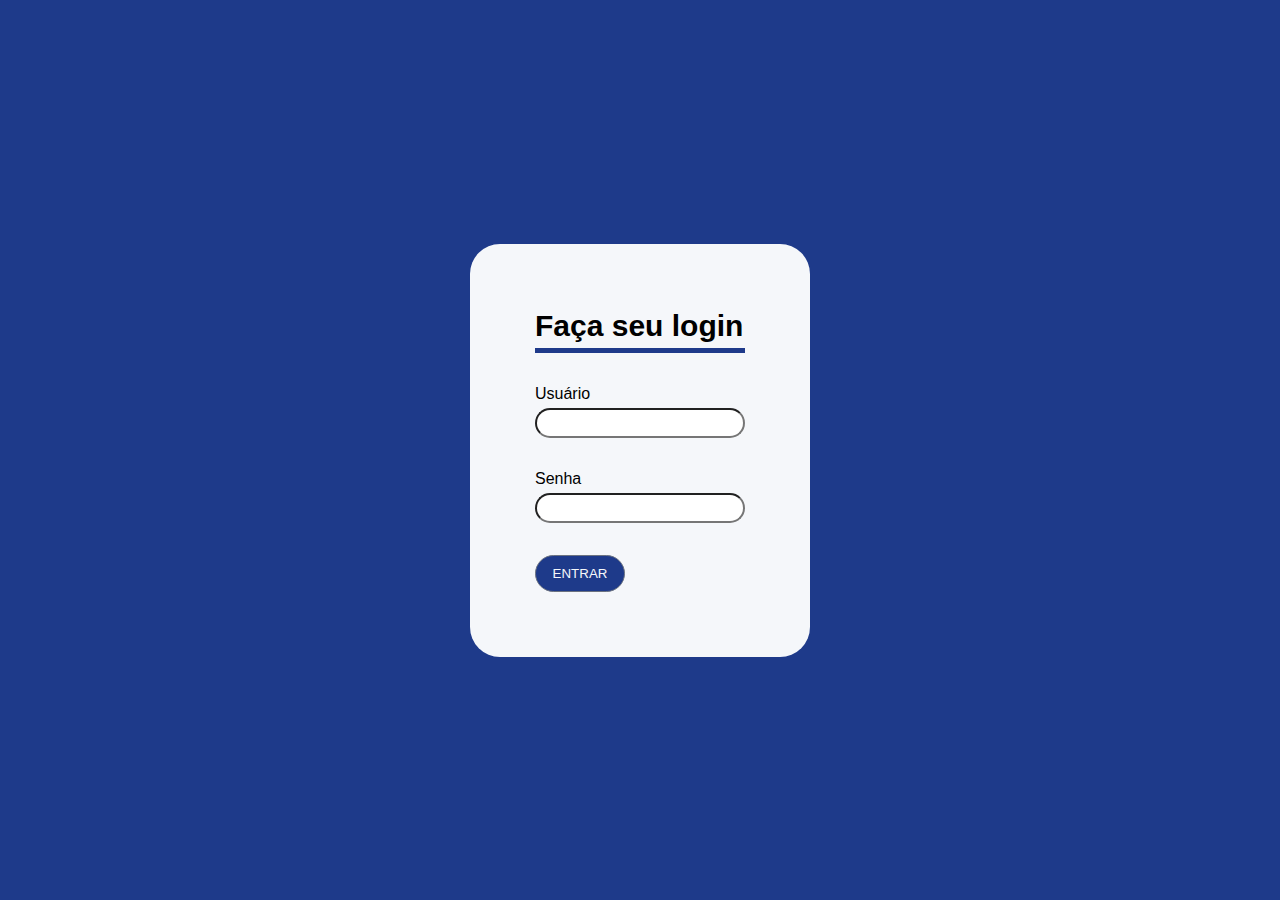
<file: target/SystemStock-1.0/index.html>
<!DOCTYPE html>
<html lang="en">

<head>
    <meta charset="UTF-8">
    <meta name="viewport" content="width=device-width, initial-scale=1.0">
    <title>SystemStock</title>
    <link rel="stylesheet" href="CSS/style.css">
</head>

<body>

    <div class="conteiner">

    <main>
        
        <form action="login" method="post">
            <div class="title">
                <h1>Faça seu login</h1>
                <div class="horizontal-bar"></div>
            </div>

            <div class="inputcamp">
                <label>Usuário</label>
                <input type="text" name="user" class="inputbutton"/>
            </div>

            <div class="inputcamp">
                <label>Senha</label>
                <input type="password" name="password" class="inputbutton"/>
            </div>

            <div>
                <button type="submit">Entrar</button>
            </div>
        </form>
    
    </main>

    </div>

    <footer></footer>

</body>

</html>
</file>
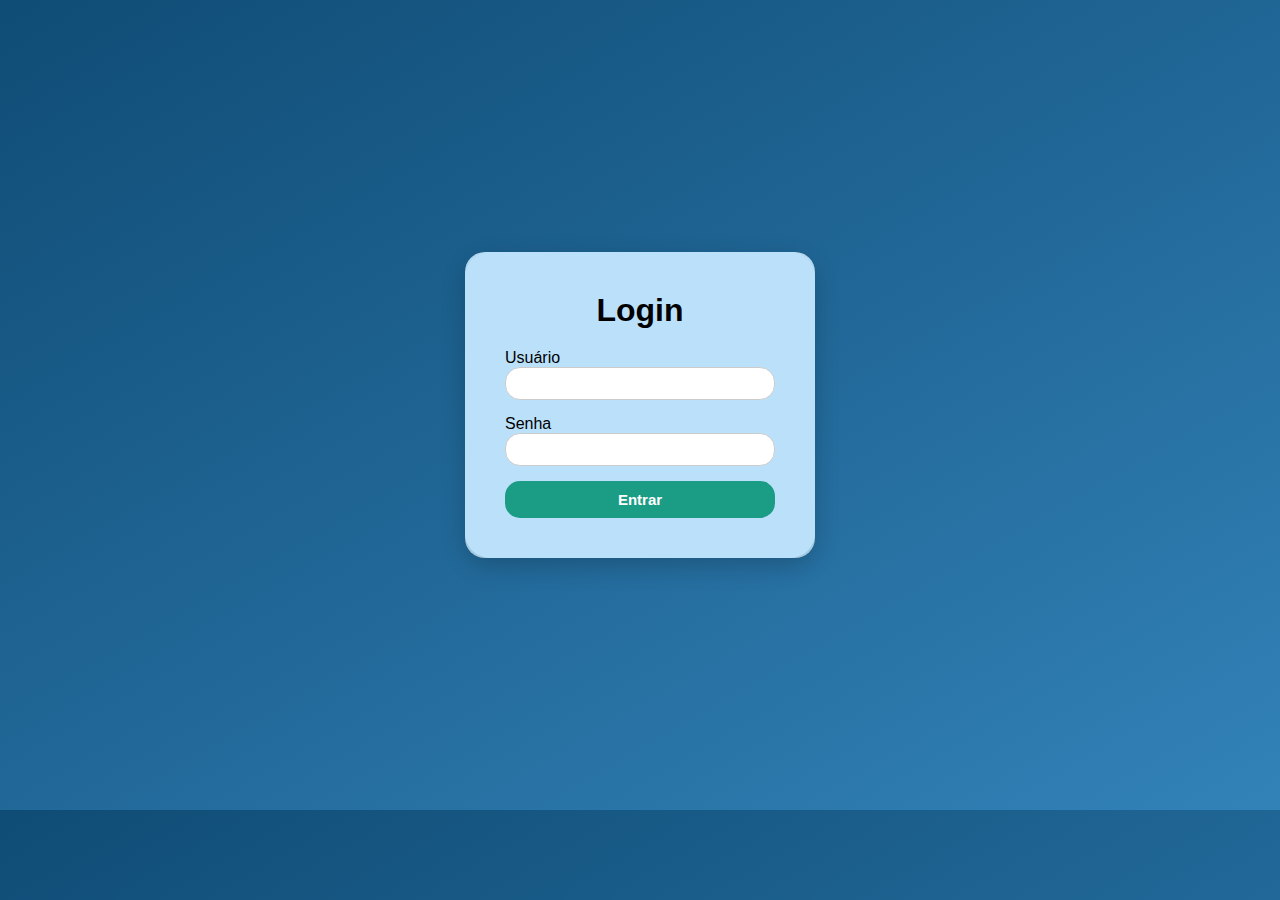
<file: src/main/webapp/index.html>
<!DOCTYPE html>
<html>
    
    <head>
        <link rel="stylesheet" href="CSS/reset.css"/>
        <link rel="stylesheet" href="CSS/color.css"/>
        <link rel="stylesheet" href="CSS/login.css"/>
        <title>Start Page</title>
        <meta http-equiv="Content-Type" content="text/html; charset=UTF-8">
    </head>
    
    <body>
        
        <form action="login" method="post">
            
            <div class="container">
                
                <h1>Login</h1>
                <div>
                    <label>Usuário</label>
                    <input type="text" name="users" class="inputUser"/>
                </div>
                <div>
                    <label>Senha</label>
                    <input type="password" name="passw" class="inputPassword"/>
                </div>
                    <button type="submit">Entrar</button>
            </div>
            
        </form>
        
    </body>
    
</html
</file>
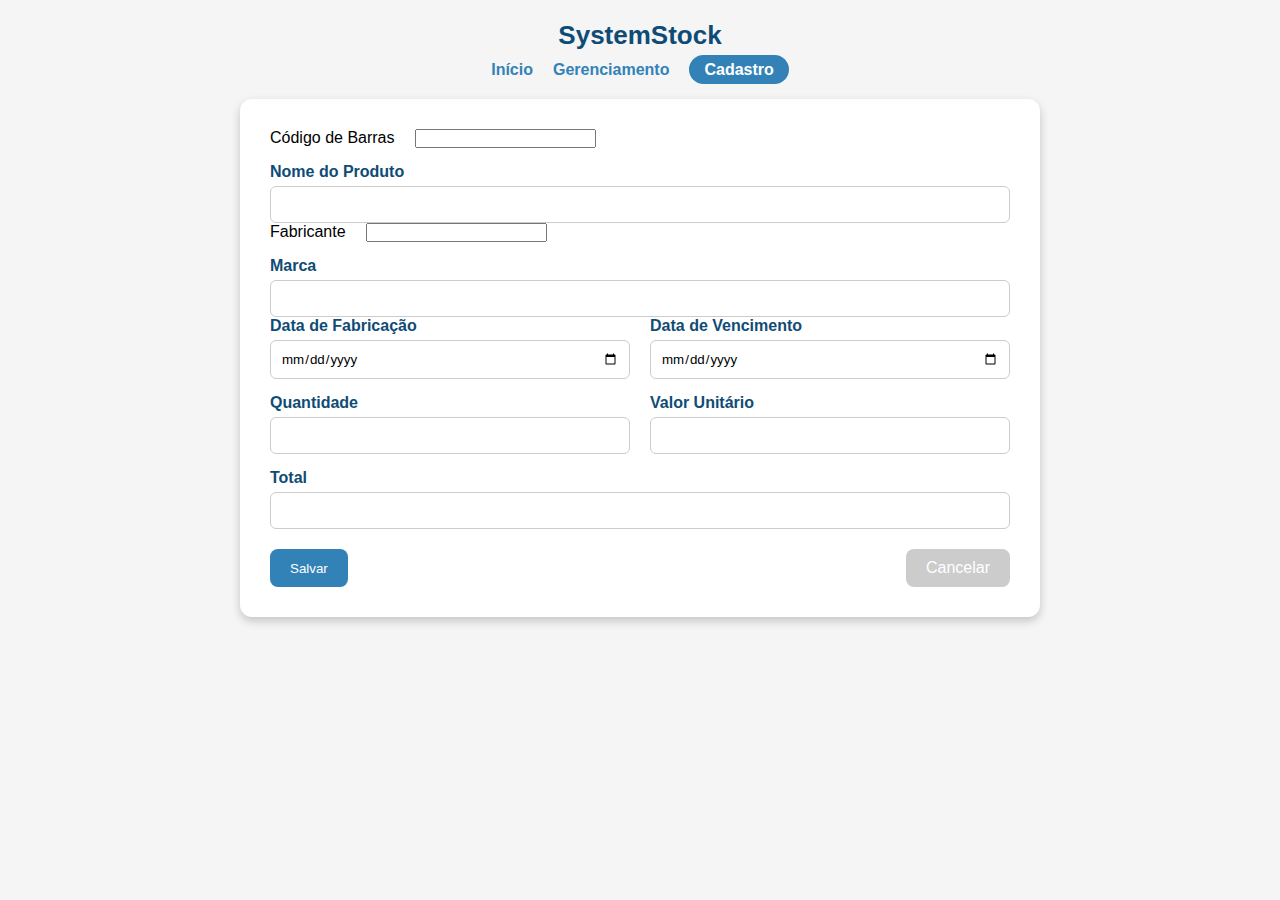
<file: src/main/webapp/pages/cadastroProduto.html>
<!DOCTYPE html>
<html>

<head>
    <title>Cadastro Produto</title>
    <meta charset="UTF-8">
    <meta name="viewport" content="width=device-width, initial-scale=1.0">
    <link rel="stylesheet" href="../css/reset.css" />
    <link rel="stylesheet" href="../css/color.css" />
    <link rel="stylesheet" href="../css/cadastroProduto.css">
</head>

<body>
    <header id="header">
        <h1 id="tituloCadastro">SystemStock</h1>
        <nav id="menu">
            <ul class="menu-lista">
                <li><a href="dashboard.html">Início</a></li>
                <li><a href="#">Gerenciamento</a></li>
                <li><a href="cadastro.html" class="btn-menu">Cadastro</a></li>
            </ul>
        </nav>
    </header>
    <main>
        <section id="form-container">
            <form action="../cadastroProdutos" method="POST" id="formCadastro">
                <div class="linha-form">
                    <label for="codigoBarras">Código de Barras</label>
                    <input type="text" name="codigoBarras" required />
                </div>

                <div class="grupo-form">
                    <label for="nomeProduto">Nome do Produto</label>
                    <input type="text" name="nomeProduto" required />
                </div>

                <div class="linha-form">
                    <label for="fabricante">Fabricante</label>
                    <input type="text" name="fabricante" required />
                </div>

                <div class="grupo-form">
                    <label for="nomeProduto">Marca</label>
                    <input type="text" name="marca" required />
                </div>
                <div class="linha-form">
                    <div class="grupo-form">
                        <label for="dataFabricacao">Data de Fabricação</label>
                        <input type="date" name="dataFabricacao" required />
                    </div>

                    <div class="grupo-form">
                        <label for="dataVencimento">Data de Vencimento</label>
                        <input type="date" name="dataVencimento" required />
                    </div>
                </div>
                <div class="linha-form">
                    <div class="grupo-form">
                        <label for="quantidade">Quantidade</label>
                        <input type="number" name="quantidade" id="quantidade" />
                    </div>

                    <div class="grupo-form">
                        <label for="dataVencimento">Valor Unitário</label>
                        <input type="number" name="valor" id="valor" />
                    </div>
                </div>
                <div class="linha-form">
                    <div class="grupo-form full">
                        <label>Total</label>
                        <input type="number" name="total" id="total" />
                    </div>
                </div>
                <div class="acoes-form">
                    <button type="submit" class="btn-salvar">Salvar</button>
                    <a href="dashboard.html" class="btn-cancelar">Cancelar</a>
                </div>
            </form>
        </section>
    </main>

    <script src="../js/cadastroProduto.js"></script>

</body>

</html>
</file>
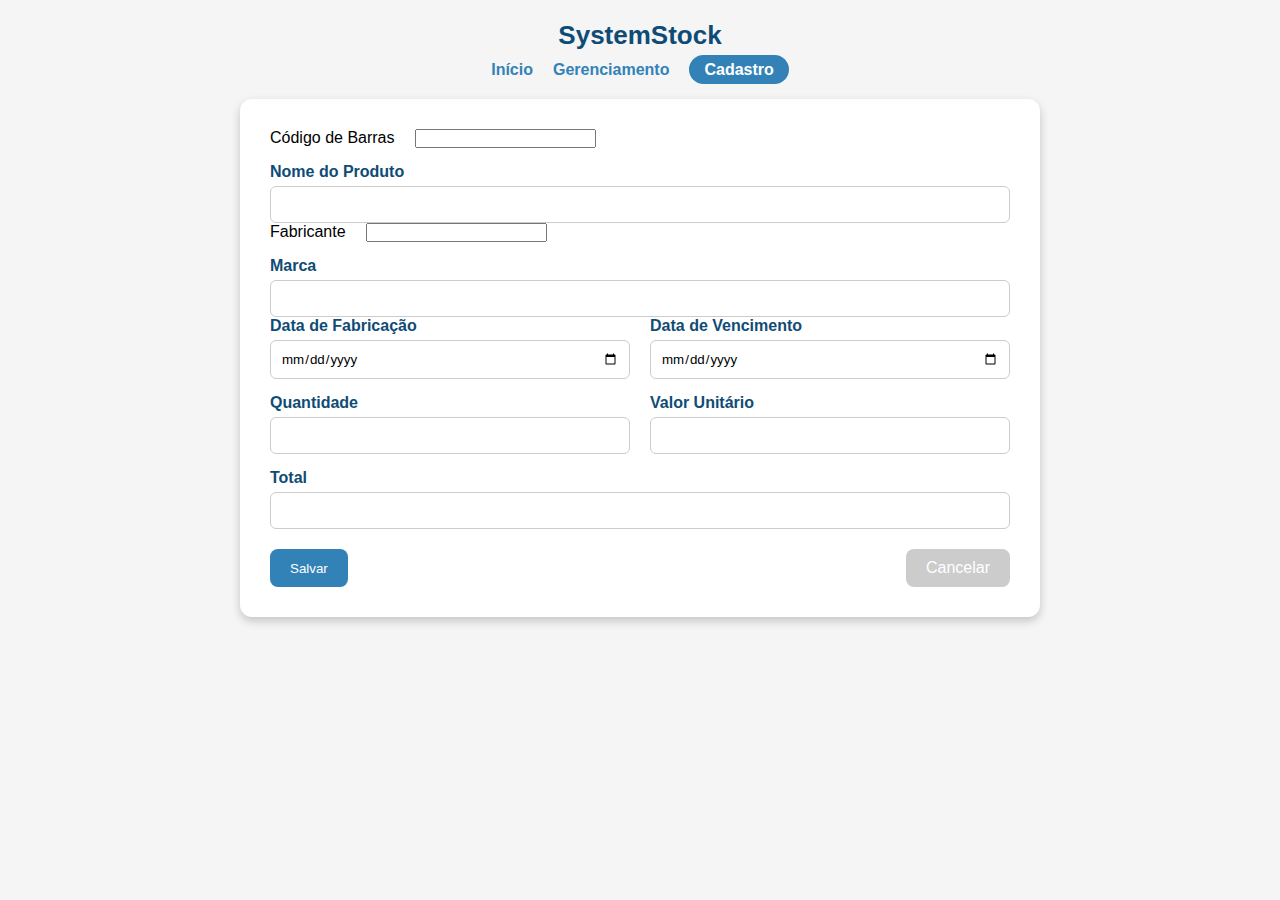
<file: src/main/webapp/pages/cadastroProdutos.html>
<!DOCTYPE html>
<html>
    <head>
        <link rel="stylesheet" href="../css/reset.css" />
        <link rel="stylesheet" href="../css/color.css" />
        <link rel="stylesheet" href="../css/cadastroProdutos.css"/>
        <title>Cadastro Produto</title>
        <meta charset="UTF-8">
        <meta name="viewport" content="width=device-width, initial-scale=1.0">
    </head>
    <body>
        <header id="header">
            <h1 id="tituloCadastro">SystemStock</h1>
            <nav id="menu">
                <ul class="menu-lista">
                    <li><a href="dashboard.html">Início</a></li>
                    <li><a href="#">Gerenciamento</a></li>
                    <li><a href="cadastro.html" class="btn-menu">Cadastro</a></li>
                </ul>
            </nav>
        </header>
        <main>
            <section id ="form-container">
                <form action="../cadastroProdutos" method="POST" id="formCadastro">
                    <div class="linha-form">
                        <label for="codigoBarras">Código de Barras</label>
                        <input type="text" name="codigoBarras" required />
                    </div>

                    <div class="grupo-form">
                        <label for="nomeProduto" >Nome do Produto</label>
                        <input type="text" name="nomeProduto" required />
                    </div>

                    <div class="linha-form">
                        <label for="fabricante" >Fabricante</label>
                        <input type="text" name="fabricante" required />
                    </div>

                    <div class="grupo-form">
                        <label for="nomeProduto" >Marca</label>
                        <input type="text" name="marca" required />
                    </div>
                    <div class="linha-form">
                        <div class="grupo-form">
                            <label for="dataFabricacao" >Data de Fabricação</label>
                            <input type="date" name="dataFabricacao" required />
                        </div>

                        <div class="grupo-form">
                            <label for="dataVencimento" >Data de Vencimento</label>
                            <input type="date" name="dataVencimento" required />
                        </div>
                    </div>
                    <div class="linha-form">
                        <div class="grupo-form">
                            <label for="quantidade" >Quantidade</label>
                            <input type="number" name="quantidade" id="quantidade" />
                        </div>

                        <div class="grupo-form">
                            <label for="dataVencimento" >Valor Unitário</label>
                            <input type="number" name="valor" id="valor" />
                        </div>
                    </div>
                    <div class="linha-form">
                        <div class="grupo-form full">
                            <label>Total</label>
                            <input type="number" name="total" id="total" />
                        </div>
                    </div>
                    <div class="acoes-form">
                        <button type="submit" class="btn-salvar">Salvar</button>
                        <a href="dashboard.html" class="btn-cancelar">Cancelar</a>
                    </div>
                </form>
            </section>
        </main>
        <script src="../js/cadastroProdutos.js"></script>
    </body>
</html>
</file>
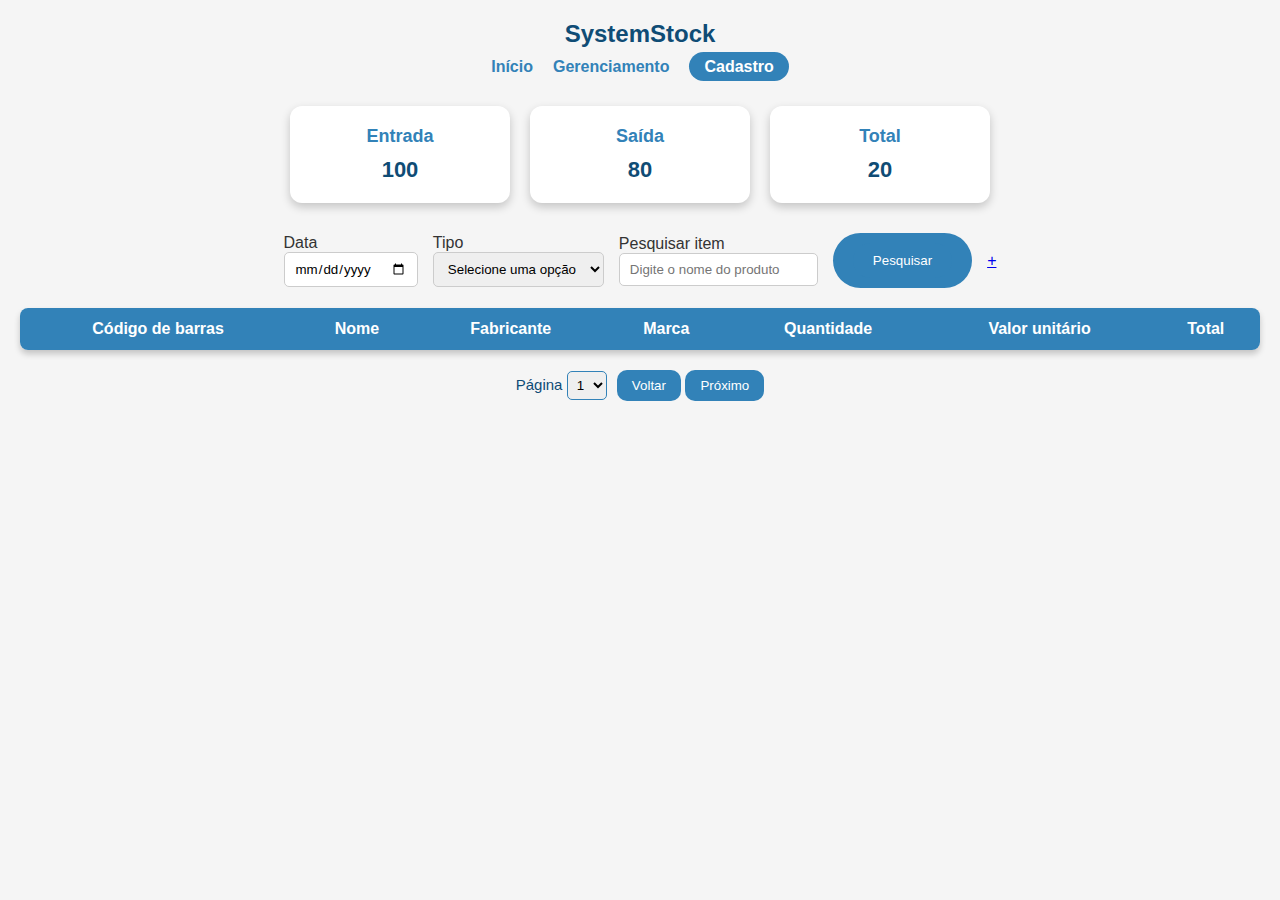
<file: src/main/webapp/pages/dashboard.html>
<!DOCTYPE html>
<html>

<head>
    <link rel="stylesheet" href="../css/reset.css" />
    <link rel="stylesheet" href="../css/color.css" />
    <link rel="stylesheet" href="../css/dashboard.css" />
    <meta charset="UTF-8">
    <meta name="viewport" content="width=device-width, initial-scale=1.0">
    <title>Dashboard</title>
</head>

<body>
    <header id="header">
        <h1 id="tituloCadastro">SystemStock</h1>
        <nav id="menu">
            <ul class="menu-lista">
                <li><a href="dashboard.html">Início</a></li>
                <li><a href="#">Gerenciamento</a></li>
                <li><a href="cadastro.html" class="btn-menu">Cadastro</a></li>
            </ul>
        </nav>
    </header>
    <main>
        <section id="resumoEstoque">
            <div class="card-resumo">
                <h3 class="titulo-card">Entrada</h3>
                <p class="valor-card">100</p>
            </div>

            <div class="card-resumo">
                <h3 class="titulo-card">Saída</h3>
                <p class="valor-card">80</p>
            </div>

            <div class="card-resumo">
                <h3 class="titulo-card">Total</h3>
                <p class="valor-card">20</p>
            </div>
        </section>
        <section id="filtro">
            <div class="grupo-filtro">
                <label for="filtroData">Data</label>
                <input type="date" id="filtroData" class="input-filtro">
            </div>
            <div class="grupo-filtro">
                <label for="tipoMovimentacao">Tipo</label>
                <select id="tipoMovimentacao" class="select-filtro">
                    <option value="">Selecione uma opção</option>
                    <option value="entrada">Entrada</option>
                    <option value="saida">Saída</option>
                </select>
            </div>
            <div class="grupo-filtro pesquisa-nome">
                <label for="pesquisarNome">Pesquisar item</label>
                <input type="text" id="pesquisarNome" class="input-filtro" placeholder="Digite o nome do produto">
            </div>
            <div class="grupo-filtro botao-pesquisa">
                <button id="btnPesquisar" class="btn-pesquisa">Pesquisar</button>
            </div>
            <div class="topo-tabela">
                <a href="cadastroProduto.html" class="btn-add">+</a>
            </div>
        </section>
        <section id="tabelaEstoqueContainer">
            <div class="tabela-wrapper">
                <table id="tabelaEstoque">
                    <thead>
                        <tr>
                            <th>Código de barras</th>
                            <th>Nome</th>
                            <th>Fabricante</th>
                            <th>Marca</th>
                            <th>Quantidade</th>
                            <th>Valor unitário</th>
                            <th>Total</th>
                        </tr>
                    </thead>
                </table>
            </div>
        </section>
        <section id="paginacao">
            <div class="controle-paginacao">
                <label for="pagina">Página</label>
                <select id="pagina">
                    <option value="1">1</option>
                    <option value="2">2</option>
                    <option value="3">3</option>
                    <option value="4">4</option>
                </select>
            </div>
            <div class="conteiner-btn">
                <button id="btnVoltar" class="btn-voltar">Voltar</button>
                <button id="btnProximo" class="btn-proximo">Próximo</button>
            </div>
        </section>
    </main>
</body>

</html>
</file>
<file: target/SystemStock-1.0/CSS/style.css>
/*
Click nbfs://nbhost/SystemFileSystem/Templates/Licenses/license-default.txt to change this license
Click nbfs://nbhost/SystemFileSystem/Templates/ClientSide/css.css to edit this template
*/
/* 
    Created on : 20 de fev. de 2026, 19:05:31
    Author     : 232.004057
*/

* {
  margin: 0;
  padding: 0;
  box-sizing: border-box;
}

body {
  margin: 0;
  padding: 0;
  font-family: Arial, sans-serif;
}

.conteiner {
  display: flex;
  min-height: 100vh;
  justify-content: center;
  align-items: center;
  position: relative;
  background-color: #1e3a8a;
}

form {
  padding: 65px;
  border-radius: 30px;
  background-color: #f5f7fa;
  display: flex;
  flex-direction: column;
  gap: 32px;
}

.title {
  display: flex;
  flex-direction: column;
  gap: 5px;
}

h1 {
  font-size: 30px;
}

.horizontal-bar {
  height: 5px;
  width: 210px;
  background-color: #1e3a8a;
}

.inputcamp {
  display: flex;
  flex-direction: column;
  gap: 5px;
}

.inputbutton {
  border-radius: 30px;
  height: 30px;
  padding: 0 10px;
}

button {
  padding: 10px;
  text-transform: uppercase;
  border-radius: 25px;
  width: 90px;
  border: solid 1px #6b7280;
  color: #f5f7fa; 
  background-color: #1e3a8a;
}
</file>
<file: src/main/webapp/CSS/color.css>
:root {
    /* Cores principais */
    --primary-dark: #0f4c75;
    --primary-medium: #3282b8;
    --primary-light: #bbe1fa;

    /* Cor de ação (botões / confirmação) */
    --success: #1b9c85;
    --success-hover: #157a6e;

    /* Neutros */
    --white: #ffffff;
    --gray-light: #f5f5f5;
    --gray-medium: #cccccc;
    --gray-dark: #333333;

    /* Sombra */
    --shadow-default: rgba(0, 0, 0, 0.2);
}
</file>
<file: src/main/webapp/CSS/login.css>
body {
    height: 90vh;
    background: linear-gradient(150deg, var(--primary-dark), var(--primary-medium));
    display: flex;
    justify-content: center;
    align-items: center;
}

/*conteiner principal*/
.container {
   background-color: var(--while);
   padding: 40px;
   width: 350px;
   box-shadow: 0px 8px 25px var(--shadow-default);
   border-radius: 25px;
}

form {
   background-color: var(--primary-light);
   border-radius: 20px;
}


h1 {
    text-align: center;
    margin-bottom: 20px;
}



input {
    width: 100%;
    padding: 8px;
    margin-bottom: 15px;
    border-radius: 15px;
    border: 1px solid var(--gray-medium);
    transition: 0.3s;
}

input:focus{
    border-color: var(--primary-medium);
    outline: none;
    box-shadow: 0 0 5px var(--primary-medium)
}

button {
    width: 100%;
    padding: 10px;
    background-color: var(--success);
    border: none;
    border-radius: 15px;
    color: var(--white);
    font-size: 15px;
    font-weight: bold;
    cursor: pointer;
    transition: 0.3s;
}
button:hover {
    background-color: var(--success-hover);
}
</file>
<file: src/main/webapp/css/color.css>
:root {
    /* Cores principais */
    --primary-dark: #0f4c75;
    --primary-medium: #3282b8;
    --primary-light: #bbe1fa;

    /* Cor de ação (botões / confirmação) */
    --success: #1b9c85;
    --success-hover: #157a6e;

    /* Neutros */
    --white: #ffffff;
    --gray-light: #f5f5f5;
    --gray-medium: #cccccc;
    --gray-dark: #333333;

    /* Sombra */
    --shadow-default: rgba(0, 0, 0, 0.2);
}
</file>
<file: src/main/webapp/css/cadastroProduto.css>
body {
    background-color: var(--gray-light);
    font-family: Arial, Helvetica, sans-serif;
    padding: 20px;
}

#header {
    text-align: center;
    margin-bottom: 20px;
}

#tituloCadastro {
    font-size: 26px;
    color: var(--primary-dark);
    margin-bottom: 10px;
}

#menu {
    display: flex;
    justify-content: center;
}

.menu-lista {
    display: flex;
    gap: 20px;
    list-style: none;
}

.menu-lista a {
    text-decoration: none;
    color: var(--primary-medium);
    font-weight: bold;
}

.menu-lista a:hover {
    color: var(--primary-dark);
}

.btn-menu {
    background-color: var(--primary-medium);
    color: white !important;
    padding: 6px 15px;
    border-radius: 20px;
}

#form-container {
    max-width: 800px;
    margin: 0 auto;
    background-color: var(--white);
    padding: 30px;
    border-radius: 12px;
    box-shadow: 0 4px 10px var(--shadow-default);
}

.linha-form {
    display: flex;
    gap: 20px;
    margin-bottom: 15px;
    flex-wrap: wrap;
}

.grupo-form {
    display: flex;
    flex-direction: column;
    flex: 1;
}

.grupo-form.full {
    width: 100%;
}

.grupo-form label {
    margin-bottom: 5px;
    font-weight: bold;
    color: var(--primary-dark);
}

.grupo-form input {
    padding: 10px;
    border-radius: 6px;
    border: 1px solid var(--gray-medium);
    outline: none;
}

.grupo-form input:focus {
    border-color: var(--primary-medium);
}

.acoes-form {
    display: flex;
    justify-content: space-between;
    margin-top: 20px;
}

.btn-salvar {
    background-color: var(--primary-medium);
    color: white;
    border: none;
    padding: 10px 20px;
    border-radius: 8px;
    cursor: pointer;
}

.btn-salvar:hover {
    background-color: var(--primary-dark);
}

.btn-cancelar {
    background-color: var(--gray-medium);
    color: white;
    text-decoration: none;
    padding: 10px 20px;
    border-radius: 8px;
}

.btn-cancelar:hover {
    background-color: var(--gray-dark);
}

.dataFabricacao, .dataVencimento, .fabricante {
    margin-top: 15px;
}
</file>
<file: src/main/webapp/css/cadastroProdutos.css>
body {
    background-color: var(--gray-light);
    font-family: Arial, Helvetica, sans-serif;
    padding: 20px;
}

#header {
    text-align: center;
    margin-bottom: 20px;
}

#tituloCadastro {
    font-size: 26px;
    color: var(--primary-dark);
    margin-bottom: 10px;
}

#menu {
    display: flex;
    justify-content: center;
}

.menu-lista {
    display: flex;
    gap: 20px;
    list-style: none;
}

.menu-lista a {
    text-decoration: none;
    color: var(--primary-medium);
    font-weight: bold;
}

.menu-lista a:hover {
    color: var(--primary-dark);
}

.btn-menu {
    background-color: var(--primary-medium);
    color: white !important;
    padding: 6px 15px;
    border-radius: 20px;
}

#form-container {
    max-width: 800px;
    margin: 0 auto;
    background-color: var(--white);
    padding: 30px;
    border-radius: 12px;
    box-shadow: 0 4px 10px var(--shadow-default);
}

.linha-form {
    display: flex;
    gap: 20px;
    margin-bottom: 15px;
    flex-wrap: wrap;
}

.grupo-form {
    display: flex;
    flex-direction: column;
    flex: 1;
}

.grupo-form.full {
    width: 100%;
}

.grupo-form label {
    margin-bottom: 5px;
    font-weight: bold;
    color: var(--primary-dark);
}

.grupo-form input {
    padding: 10px;
    border-radius: 6px;
    border: 1px solid var(--gray-medium);
    outline: none;
}

.grupo-form input:focus {
    border-color: var(--primary-medium);
}

.acoes-form {
    display: flex;
    justify-content: space-between;
    margin-top: 20px;
}

.btn-salvar {
    background-color: var(--primary-medium);
    color: white;
    border: none;
    padding: 10px 20px;
    border-radius: 8px;
    cursor: pointer;
}

.btn-salvar:hover {
    background-color: var(--primary-dark);
}

.btn-cancelar {
    background-color: var(--gray-medium);
    color: white;
    text-decoration: none;
    padding: 10px 20px;
    border-radius: 8px;
}

.btn-cancelar:hover {
    background-color: var(--gray-dark);
}
</file>
<file: src/main/webapp/css/dashboard.css>
body {
    background-color: var(--gray-light);
    color: var(--gray-dark);
    padding: 20px;
    font-family: Arial, Helvetica, sans-serif;
}

#header {
    text-align: center;
    margin-bottom: 20px;
}

#tituloCadastro {
    font-size: 24px;
    color: var(--primary-dark);
    margin-bottom: 10px;
}

#menu {
    display: flex;
    justify-content: center;
}

.menu-lista {
    display: flex;
    gap: 20px;
    list-style: none;
    padding: 0;
}

.menu-lista li a {
    text-decoration: none;
    color: var(--primary-medium);
    font-weight: bold;
    transition: 0.2s;
}

.menu-lista li a:hover {
    color: var(--primary-dark);
}

.btn-menu {
    background-color: var(--primary-medium);
    color: var(--white) !important;
    padding: 6px 15px;
    border-radius: 20px;
}

.btn-menu:hover {
    background-color: var(--primary-dark);
}

#resumoEstoque {
    display: flex;
    justify-content: center; /* centraliza */
    gap: 20px;
    margin: 30px 0;
    flex-wrap: wrap; /* responsivo */
}

.card-resumo {
    background-color: var(--white);
    box-shadow: 0 4px 10px var(--shadow-default);
    border-radius: 12px;
    width: 220px;
    padding: 20px;
    text-align: center;
    transition: all 0.2s ease-in-out;
}

.card-resumo:hover {
    transform: translateY(-5px);
}

.titulo-card {
    font-size: 18px;
    color: var(--primary-medium);
    margin-bottom: 10px;
    font-weight: bold;
}

.valor-card {
    font-size: 22px;
    font-weight: bold;
    color: var(--primary-dark);
}

#filtro {
    display: flex;
    flex-wrap: wrap;
    gap: 15px;
    margin-bottom: 20px;
    justify-content: center;
    align-items: center;
}

.grupo-filtro {
    display: flex;
    flex-direction: column;
}

.input-filtro,
.select-filtro {
    padding: 8px 10px;
    border-radius: 5px;
    border: 1px solid var(--gray-medium);
    outline: none;
}

.input-filtro:focus,
.select-filtro:focus {
    border-color: var(--primary-medium); 
}

.botao-pesquisa,
.btn-pesquisa {
    padding: 10px 20px;
    background-color: var(--primary-medium);
    color: var(--white);
    border: none;
    border-radius: 100px;
    cursor: pointer;
    transition: background-color 0.2s;
}

.botao-pesquisa:hover,
.btn-pesquisa:hover {
    background-color: var(--primary-dark);
}

.tabela-wrapper {
    width: 100%;
    background-color: var(--white);
    box-shadow: 0 4px 6px var(--shadow-default);
    border-radius: 8px;
    overflow: hidden;
}

#tabelaEstoque {
    width: 100%;
    border-collapse: collapse;
}

#tabelaEstoque th,
#tabelaEstoque td {
    padding: 12px;
    text-align: center;
}

#tabelaEstoque th {
    background-color: var(--primary-medium);
    color: var(--white);
    font-weight: bold;
}

#tabelaEstoque tr:nth-child(even) {
    background-color: var(--gray-light);
}

#paginacao {
    margin-top: 20px;
    display: flex;
    justify-content: center;
    align-items: center;
    gap: 10px;
}

.controle-paginacao label {
    font-size: 15px;
    color: var(--primary-dark);
}

#pagina {
    border: 1px solid var(--primary-medium);
    border-radius: 5px;
    padding: 5px;
}

#btnVoltar,
#btnProximo {
    padding: 8px 15px;
    background-color: var(--primary-medium);
    color: var(--white);
    border: none;
    border-radius: 10px;
    cursor: pointer;
    transition: background-color 0.2s;
}

#btnVoltar:hover,
#btnProximo:hover {
    background-color: var(--primary-dark);
}
</file>
